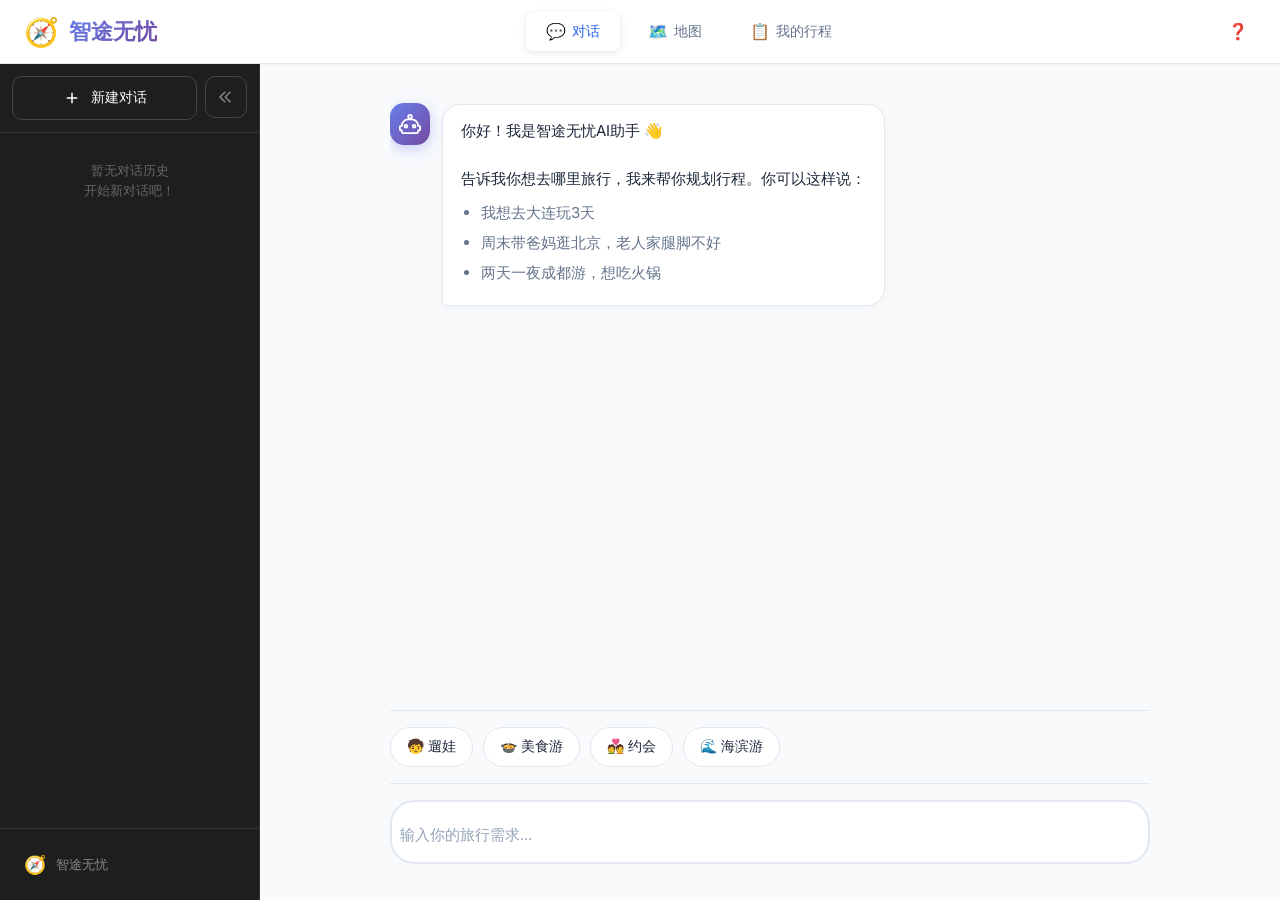
<file: frontend/index.html>
<!DOCTYPE html>
<html lang="zh-CN">

<head>
    <meta charset="UTF-8">
    <meta name="viewport" content="width=device-width, initial-scale=1.0">
    <title>智途无忧 - 基于高德开发平台的AI智能助手</title>
    <meta name="description" content="智途无忧 - 基于高德开发平台的AI智能助手，一句话生成个性化行程">

    <!-- 高德地图JS API -->
    <script src="https://webapi.amap.com/maps?v=2.0&key=d8b259a9fe4023f2c7b746f334505b70&plugin=AMap.Scale"></script>

    <!-- 引入样式 -->
    <link rel="stylesheet" href="css/style.css">
    <link rel="stylesheet" href="css/timeline.css">
    <link rel="stylesheet" href="css/chat.css">

    <!-- Google Fonts -->
    <link href="https://fonts.googleapis.com/css2?family=Inter:wght@300;400;500;600;700&display=swap" rel="stylesheet">
</head>

<body>
    <div class="app-container">
        <!-- 顶部导航 -->
        <header class="header">
            <div class="logo">
                <span class="logo-icon">🧭</span>
                <span class="logo-text">智途无忧</span>
            </div>
            <!-- 标签页导航 -->
            <nav class="tab-nav">
                <button class="tab-btn active" data-tab="chat">
                    <span class="tab-icon">💬</span>
                    <span class="tab-text">对话</span>
                </button>
                <button class="tab-btn" data-tab="map">
                    <span class="tab-icon">🗺️</span>
                    <span class="tab-text">地图</span>
                </button>
                <button class="tab-btn" data-tab="trips">
                    <span class="tab-icon">📋</span>
                    <span class="tab-text">我的行程</span>
                </button>
            </nav>
            <div class="header-actions">
                <button class="help-btn" title="帮助">❓</button>
            </div>
        </header>

        <!-- 主要内容区 - 标签页容器 -->
        <main class="tab-content-container">

            <!-- 对话标签页 -->
            <div class="tab-content active" id="tab-chat">
                <div class="chat-page-layout">
                    <!-- 左侧边栏 -->
                    <aside class="chat-sidebar" id="chatSidebar">
                        <div class="sidebar-header">
                            <button id="newChatBtn" class="new-chat-btn-sidebar">
                                <svg width="18" height="18" viewBox="0 0 24 24" fill="none" stroke="currentColor" stroke-width="2">
                                    <path d="M12 5v14M5 12h14"/>
                                </svg>
                                <span>新建对话</span>
                            </button>
                            <button id="toggleSidebarBtn" class="toggle-sidebar-btn" title="收起侧边栏">
                                <svg width="18" height="18" viewBox="0 0 24 24" fill="none" stroke="currentColor" stroke-width="2">
                                    <path d="M11 19l-7-7 7-7M18 19l-7-7 7-7"/>
                                </svg>
                            </button>
                        </div>
                        <div class="sidebar-content">
                            <div class="conversation-list" id="conversationList">
                                <!-- 对话历史由JS动态生成 -->
                            </div>
                        </div>
                        <div class="sidebar-footer">
                            <div class="sidebar-brand">
                                <span class="brand-icon">🧭</span>
                                <span class="brand-text">智途无忧</span>
                            </div>
                        </div>
                    </aside>

                    <!-- 侧边栏收起时的展开按钮 -->
                    <button id="expandSidebarBtn" class="expand-sidebar-btn hidden" title="展开侧边栏">
                        <svg width="18" height="18" viewBox="0 0 24 24" fill="none" stroke="currentColor" stroke-width="2">
                            <path d="M13 5l7 7-7 7M6 5l7 7-7 7"/>
                        </svg>
                    </button>

                    <!-- 主对话区域 -->
                    <div class="chat-main">
                        <div class="chat-container">
                            <!-- 聊天消息区域 -->
                            <div class="chat-messages" id="chatMessages">
                                <!-- 欢迎消息 -->
                                <div class="message ai-message">
                                    <div class="message-avatar">
                                        <div class="avatar-icon ai-avatar">
                                            <svg viewBox="0 0 24 24" fill="none" stroke="currentColor" stroke-width="2">
                                                <path d="M12 2a2 2 0 0 1 2 2c0 .74-.4 1.39-1 1.73V7h1a7 7 0 0 1 7 7h1a1 1 0 0 1 1 1v3a1 1 0 0 1-1 1h-1v1a2 2 0 0 1-2 2H5a2 2 0 0 1-2-2v-1H2a1 1 0 0 1-1-1v-3a1 1 0 0 1 1-1h1a7 7 0 0 1 7-7h1V5.73c-.6-.34-1-.99-1-1.73a2 2 0 0 1 2-2z"/>
                                                <circle cx="7.5" cy="14.5" r="1.5"/>
                                                <circle cx="16.5" cy="14.5" r="1.5"/>
                                            </svg>
                                        </div>
                                    </div>
                                    <div class="message-content">
                                        <div class="message-text">
                                            你好！我是智途无忧AI助手 👋<br><br>
                                            告诉我你想去哪里旅行，我来帮你规划行程。你可以这样说：
                                            <ul class="suggestion-list">
                                                <li>我想去大连玩3天</li>
                                                <li>周末带爸妈逛北京，老人家腿脚不好</li>
                                                <li>两天一夜成都游，想吃火锅</li>
                                            </ul>
                                        </div>
                                    </div>
                                </div>
                            </div>

                            <!-- 快捷示例 -->
                            <div class="quick-suggestions" id="quickSuggestions">
                                <button class="suggestion-chip" data-text="周末带小孩去科技馆玩">🧒 遛娃</button>
                                <button class="suggestion-chip" data-text="两天一夜成都游，想吃火锅">🍲 美食游</button>
                                <button class="suggestion-chip" data-text="情侣约会，找个浪漫的地方">💑 约会</button>
                                <button class="suggestion-chip" data-text="我想去大连玩3天">🌊 海滨游</button>
                            </div>

                            <!-- 输入区域 -->
                            <div class="chat-input-container">
                                <div class="chat-input-wrapper">
                                    <textarea id="chatInput" class="chat-input" placeholder="输入你的旅行需求..." rows="1"></textarea>
                                    <button id="sendBtn" class="send-btn" title="发送">
                                        <svg width="20" height="20" viewBox="0 0 24 24" fill="none" stroke="currentColor" stroke-width="2">
                                            <path d="M22 2L11 13M22 2l-7 20-4-9-9-4 20-7z"/>
                                        </svg>
                                    </button>
                                </div>
                            </div>
                        </div>
                    </div>
                </div>
            </div>

            <!-- 地图标签页 -->
            <div class="tab-content" id="tab-map">
                <div class="map-page-container">
                    <!-- 左侧面板 - 行程详情 -->
                    <aside class="left-panel">
                        <!-- 无行程提示 -->
                        <div id="noTripHint" class="no-trip-hint">
                            <div class="hint-icon">🗺️</div>
                            <h3>暂无行程</h3>
                            <p>在"对话"标签页中告诉我你的旅行计划，我来帮你规划行程</p>
                            <button class="go-chat-btn" onclick="switchTab('chat')">开始对话</button>
                        </div>

                        <!-- 行程结果 -->
                        <section id="tripResult" class="trip-result hidden">
                            <!-- AI 旅行智囊 -->
                            <div id="aiInsights" class="ai-insights-panel glass hidden">
                                <div class="insights-header">
                                    <span class="insights-icon">💡</span>
                                    <span class="insights-title">AI 旅行智囊团</span>
                                </div>
                                <div class="insights-grid">
                                    <div class="insight-column">
                                        <div class="insight-label">🧳 必备清单</div>
                                        <ul id="packingList" class="insight-list"></ul>
                                    </div>
                                    <div class="insight-column">
                                        <div class="insight-label">😋 地道美食</div>
                                        <ul id="delicaciesList" class="insight-list"></ul>
                                    </div>
                                    <div class="insight-column">
                                        <div class="insight-label">💡 专业建议</div>
                                        <ul id="proTipsList" class="insight-list"></ul>
                                    </div>
                                </div>
                            </div>

                            <!-- 行程摘要 -->
                            <div class="trip-summary">
                                <h3 id="tripTitle" class="trip-title">北京一日游</h3>
                                <p id="tripSummaryText" class="trip-summary-text"></p>

                                <!-- 天气卡片 -->
                                <div id="weatherCard" class="weather-card">
                                    <span class="weather-icon">☀️</span>
                                    <span class="weather-text">晴 25°C</span>
                                </div>
                            </div>

                            <!-- 统计数据 -->
                            <div class="trip-stats">
                                <div class="stat-item">
                                    <span class="stat-value" id="totalDuration">0</span>
                                    <span class="stat-label">小时</span>
                                </div>
                                <div class="stat-item">
                                    <span class="stat-value" id="totalDistance">0</span>
                                    <span class="stat-label">公里</span>
                                </div>
                                <div class="stat-item">
                                    <span class="stat-value" id="totalCost">0</span>
                                    <span class="stat-label">元/人</span>
                                </div>
                            </div>

                            <!-- 天数切换标签 -->
                            <div class="day-scroll-wrapper hidden" id="dayTabsWrapper">
                                <div class="day-scroll-tabs" id="dayTabs">
                                    <!-- JS动态生成 -->
                                </div>
                            </div>

                            <!-- 每日摘要 -->
                            <div id="daySummary" class="day-summary hidden"></div>

                            <!-- 时间轴 -->
                            <div class="timeline-container">
                                <h4 class="timeline-title">📅 行程安排</h4>
                                <div id="timeline" class="timeline">
                                    <!-- 时间轴内容由JS动态生成 -->
                                </div>
                            </div>

                            <!-- 操作按钮 -->
                            <div class="action-buttons">
                                <button class="action-btn primary" id="openAmapBtn">
                                    <span>📍</span> 打开地图
                                </button>
                                <button class="action-btn secondary" id="saveTripBtn">
                                    <span>💾</span> 保存行程
                                </button>
                                <button class="action-btn secondary" id="shareBtn">
                                    <span>📤</span> 分享
                                </button>
                            </div>
                        </section>
                    </aside>

                    <!-- 右侧地图区域 -->
                    <div class="map-container">
                        <div id="mapView" class="map-view"></div>

                        <!-- 地图控制按钮 -->
                        <div class="map-controls">
                            <button class="map-control-btn active-3d" id="toggle3DBtn" title="切换3D视角">3D</button>
                            <button class="map-control-btn active-traffic" id="toggleTrafficBtn" title="实时路况">🚦</button>
                            <button class="map-control-btn" id="zoomInBtn" title="放大">+</button>
                            <button class="map-control-btn" id="zoomOutBtn" title="缩小">-</button>
                            <button class="map-control-btn" id="locateBtn" title="定位">📍</button>
                        </div>
                    </div>
                </div>
            </div>

            <!-- 我的行程标签页 -->
            <div class="tab-content" id="tab-trips">
                <div class="trips-page-container">
                    <div class="trips-header">
                        <h2 class="trips-title">我的行程</h2>
                    </div>
                    <div id="tripGrid" class="trip-grid">
                        <!-- JS动态生成 -->
                        <div class="loading-spinner" style="margin: 40px auto;"></div>
                    </div>
                </div>
            </div>

        </main>
    </div>

    <!-- 引入JS -->
    <script src="js/config.js"></script>
    <script src="js/api.js?v=3"></script>
    <script src="js/map.js"></script>
    <script src="js/timeline.js"></script>
    <script src="js/chat.js"></script>
    <script src="js/app.js?v=2"></script>
</body>

</html>
</file>
<file: frontend/css/style.css>
/* ========================================
   途智AI - 主样式文件
   ======================================== */

/* CSS变量 - 设计系统 */
:root {
    /* 主色调 */
    --primary-color: #2563eb;
    --primary-hover: #1d4ed8;
    --primary-light: #dbeafe;

    /* 渐变色 */
    --gradient-primary: linear-gradient(135deg, #667eea 0%, #764ba2 100%);
    --gradient-secondary: linear-gradient(135deg, #f093fb 0%, #f5576c 100%);
    --gradient-success: linear-gradient(135deg, #11998e 0%, #38ef7d 100%);

    /* 中性色 */
    --bg-color: #f8fafc;
    --bg-card: #ffffff;
    --bg-dark: #1e293b;
    --text-primary: #1e293b;
    --text-secondary: #64748b;
    --text-light: #94a3b8;
    --border-color: #e2e8f0;

    /* 状态色 */
    --success-color: #10b981;
    --warning-color: #f59e0b;
    --error-color: #ef4444;

    /* 阴影 */
    --shadow-sm: 0 1px 2px 0 rgb(0 0 0 / 0.05);
    --shadow-md: 0 4px 6px -1px rgb(0 0 0 / 0.1), 0 2px 4px -2px rgb(0 0 0 / 0.1);
    --shadow-lg: 0 10px 15px -3px rgb(0 0 0 / 0.1), 0 4px 6px -4px rgb(0 0 0 / 0.1);
    --shadow-xl: 0 20px 25px -5px rgb(0 0 0 / 0.1), 0 8px 10px -6px rgb(0 0 0 / 0.1);

    /* 圆角 */
    --radius-sm: 6px;
    --radius-md: 10px;
    --radius-lg: 16px;
    --radius-xl: 24px;

    /* 过渡 */
    --transition-fast: 0.15s ease;
    --transition-normal: 0.3s ease;
}

/* 基础样式重置 */
* {
    margin: 0;
    padding: 0;
    box-sizing: border-box;
}

html,
body {
    height: 100%;
    font-family: 'Inter', -apple-system, BlinkMacSystemFont, 'Segoe UI', Roboto, sans-serif;
    font-size: 14px;
    color: var(--text-primary);
    background: var(--bg-color);
    line-height: 1.5;
}

/* 隐藏类 */
.hidden {
    display: none !important;
}

/* ========================================
   布局
   ======================================== */
.app-container {
    display: flex;
    flex-direction: column;
    height: 100vh;
    overflow: hidden;
}

/* 顶部导航 */
.header {
    display: flex;
    align-items: center;
    justify-content: space-between;
    padding: 0 24px;
    height: 64px;
    background: var(--bg-card);
    border-bottom: 1px solid var(--border-color);
    box-shadow: var(--shadow-sm);
    z-index: 100;
}

.logo {
    display: flex;
    align-items: center;
    gap: 10px;
}

.logo-icon {
    font-size: 28px;
}

.logo-text {
    font-size: 22px;
    font-weight: 700;
    background: var(--gradient-primary);
    -webkit-background-clip: text;
    -webkit-text-fill-color: transparent;
    background-clip: text;
}

.nav {
    display: flex;
    gap: 24px;
}

.nav-link {
    color: var(--text-secondary);
    text-decoration: none;
    font-weight: 500;
    padding: 8px 16px;
    border-radius: var(--radius-md);
    transition: var(--transition-fast);
}

.nav-link:hover {
    color: var(--primary-color);
    background: var(--primary-light);
}

.nav-link.active {
    color: var(--primary-color);
    background: var(--primary-light);
}

/* 主内容区 */
.main-content {
    display: flex;
    flex: 1;
    overflow: hidden;
}

/* 左侧面板 */
.left-panel {
    width: 420px;
    min-width: 420px;
    background: linear-gradient(180deg, #ffffff 0%, #f8fafc 100%);
    border-right: 1px solid var(--border-color);
    display: flex;
    flex-direction: column;
    overflow-y: auto;
}

/* ========================================
   输入区域
   ======================================== */
.input-section {
    padding: 24px;
    border-bottom: 1px solid var(--border-color);
}

.section-title {
    font-size: 18px;
    font-weight: 600;
    margin-bottom: 16px;
    color: var(--text-primary);
}

.input-wrapper {
    display: flex;
    flex-direction: column;
    gap: 12px;
}

.trip-input {
    width: 100%;
    padding: 16px;
    border: 2px solid var(--border-color);
    border-radius: var(--radius-lg);
    font-size: 15px;
    font-family: inherit;
    resize: none;
    transition: var(--transition-fast);
    background: var(--bg-color);
}

.trip-input:focus {
    outline: none;
    border-color: var(--primary-color);
    box-shadow: 0 0 0 4px var(--primary-light);
}

.trip-input::placeholder {
    color: var(--text-light);
}

.generate-btn {
    display: flex;
    align-items: center;
    justify-content: center;
    gap: 8px;
    padding: 14px 24px;
    border: none;
    border-radius: var(--radius-lg);
    background: var(--gradient-primary);
    color: white;
    font-size: 16px;
    font-weight: 600;
    cursor: pointer;
    transition: var(--transition-normal);
    box-shadow: var(--shadow-md);
}

.generate-btn:hover {
    transform: translateY(-2px);
    box-shadow: var(--shadow-lg);
}

.generate-btn:active {
    transform: translateY(0);
}

.btn-icon {
    font-size: 18px;
}

/* 快捷示例 */
.quick-examples {
    display: flex;
    flex-wrap: wrap;
    align-items: center;
    gap: 8px;
    margin-top: 16px;
}

.example-label {
    font-size: 13px;
    color: var(--text-light);
}

.example-tag {
    padding: 6px 12px;
    border: 1px solid var(--border-color);
    border-radius: 20px;
    background: var(--bg-color);
    color: var(--text-secondary);
    font-size: 13px;
    cursor: pointer;
    transition: var(--transition-fast);
}

.example-tag:hover {
    border-color: var(--primary-color);
    color: var(--primary-color);
    background: var(--primary-light);
}

/* ========================================
   加载状态
   ======================================== */
.loading-section {
    display: flex;
    flex-direction: column;
    align-items: center;
    justify-content: center;
    padding: 60px 24px;
}

.loading-spinner {
    width: 48px;
    height: 48px;
    border: 4px solid var(--border-color);
    border-top-color: var(--primary-color);
    border-radius: 50%;
    animation: spin 1s linear infinite;
}

@keyframes spin {
    to {
        transform: rotate(360deg);
    }
}

.loading-text {
    margin-top: 16px;
    color: var(--text-secondary);
    font-size: 15px;
}

/* ========================================
   行程结果
   ======================================== */
.trip-result {
    flex: 1;
    padding: 20px;
    overflow-y: auto;
}

.trip-summary {
    margin-bottom: 20px;
    padding: 20px;
    background: linear-gradient(135deg, rgba(102, 126, 234, 0.08) 0%, rgba(118, 75, 162, 0.08) 100%);
    border-radius: 16px;
    border: 1px solid rgba(102, 126, 234, 0.15);
}

.trip-title {
    font-size: 20px;
    font-weight: 700;
    margin-bottom: 8px;
    background: var(--gradient-primary);
    -webkit-background-clip: text;
    -webkit-text-fill-color: transparent;
    background-clip: text;
    letter-spacing: -0.3px;
}

.trip-summary-text {
    color: var(--text-secondary);
    font-size: 13px;
    line-height: 1.6;
}

/* 天气卡片 */
.weather-card {
    display: inline-flex;
    align-items: center;
    gap: 8px;
    margin-top: 12px;
    padding: 8px 14px;
    background: linear-gradient(135deg, #fef3c7 0%, #fde68a 100%);
    border-radius: 20px;
    font-size: 13px;
    font-weight: 600;
    color: #92400e;
    box-shadow: 0 2px 8px rgba(251, 191, 36, 0.2);
}

.weather-icon {
    font-size: 16px;
}

/* 统计数据 */
.trip-stats {
    display: flex;
    gap: 12px;
    margin-bottom: 20px;
}

.stat-item {
    flex: 1;
    text-align: center;
    padding: 16px 12px;
    background: var(--bg-card);
    border-radius: 14px;
    border: 1px solid var(--border-color);
    box-shadow: 0 2px 8px rgba(0, 0, 0, 0.04);
    transition: all 0.2s ease;
}

.stat-item:hover {
    transform: translateY(-2px);
    box-shadow: 0 4px 12px rgba(0, 0, 0, 0.08);
    border-color: var(--primary-light);
}

.stat-value {
    display: block;
    font-size: 22px;
    font-weight: 700;
    background: var(--gradient-primary);
    -webkit-background-clip: text;
    -webkit-text-fill-color: transparent;
    background-clip: text;
    margin-bottom: 4px;
}

.stat-label {
    font-size: 11px;
    color: var(--text-light);
    font-weight: 500;
    text-transform: uppercase;
    letter-spacing: 0.5px;
}

/* 时间轴标题 */
.timeline-title {
    font-size: 15px;
    font-weight: 600;
    margin-bottom: 16px;
    color: var(--text-primary);
    display: flex;
    align-items: center;
    gap: 8px;
}

/* 时间轴容器 */
.timeline-container {
    padding: 0;
}

/* 操作按钮 */
.action-buttons {
    display: flex;
    gap: 10px;
    margin-top: 20px;
    padding-top: 20px;
    border-top: 1px solid var(--border-color);
}

.action-btn {
    flex: 1;
    display: flex;
    align-items: center;
    justify-content: center;
    gap: 6px;
    padding: 12px 14px;
    border: none;
    border-radius: 12px;
    font-size: 13px;
    font-weight: 600;
    cursor: pointer;
    transition: all 0.2s ease;
}

.action-btn.primary {
    background: var(--gradient-success);
    color: white;
    box-shadow: 0 4px 12px rgba(16, 185, 129, 0.25);
}

.action-btn.primary:hover {
    transform: translateY(-2px);
    box-shadow: 0 6px 16px rgba(16, 185, 129, 0.35);
}

.action-btn.secondary {
    background: var(--bg-card);
    color: var(--text-secondary);
    border: 1px solid var(--border-color);
}

.action-btn.secondary:hover {
    background: var(--bg-color);
    border-color: var(--primary-light);
    color: var(--primary-color);
}

/* ========================================
   地图区域
   ======================================== */
.map-container {
    flex: 1;
    position: relative;
    background: #e5e7eb;
}

.map-view {
    width: 100%;
    height: 100%;
}

.map-controls {
    position: absolute;
    right: 20px;
    top: 50%;
    transform: translateY(-50%);
    display: flex;
    flex-direction: column;
    gap: 8px;
}

.map-control-btn {
    width: 40px;
    height: 40px;
    border: none;
    border-radius: var(--radius-md);
    background: var(--bg-card);
    color: var(--text-primary);
    font-size: 18px;
    cursor: pointer;
    box-shadow: var(--shadow-md);
    transition: var(--transition-fast);
}

.map-control-btn:hover {
    background: var(--primary-light);
    color: var(--primary-color);
}

/* 3D 切换按钮激活状态 */
.map-control-btn.active-3d {
    background: linear-gradient(135deg, #667eea 0%, #764ba2 100%);
    color: white;
    font-weight: bold;
}

/* 实时路况按钮激活状态 */
.map-control-btn.active-traffic {
    background: linear-gradient(135deg, #10b981 0%, #059669 100%);
    color: white;
}

/* ========================================
   Day Tabs
   ======================================== */
.day-scroll-wrapper {
    overflow-x: auto;
    white-space: nowrap;
    margin-bottom: 0;
    padding: 16px 20px;
    border-bottom: 1px solid var(--border-color);
    background: var(--bg-card);
}

.day-scroll-tabs {
    display: inline-flex;
    gap: 10px;
    padding-bottom: 0;
}

.day-tab {
    display: inline-flex;
    align-items: center;
    justify-content: center;
    padding: 10px 18px;
    border: none;
    border-radius: 24px;
    background: var(--bg-color);
    color: var(--text-secondary);
    font-size: 13px;
    font-weight: 600;
    cursor: pointer;
    transition: all 0.2s ease;
    box-shadow: 0 1px 3px rgba(0, 0, 0, 0.05);
}

.day-tab:hover {
    color: var(--primary-color);
    background: var(--primary-light);
}

.day-tab.active {
    background: var(--gradient-primary);
    color: white;
    border: none;
    box-shadow: 0 4px 12px rgba(102, 126, 234, 0.3);
}

/* ========================================
   响应式设计
   ======================================== */
@media (max-width: 768px) {
    .main-content {
        flex-direction: column;
    }

    .left-panel {
        width: 100%;
        min-width: 100%;
        max-height: 50vh;
    }

    .map-container {
        height: 50vh;
    }

    .nav {
        display: none;
    }
}

/* 每日摘要 */
.day-summary {
    background: linear-gradient(135deg, #ede9fe 0%, #ddd6fe 100%);
    border-left: 4px solid #8b5cf6;
    padding: 14px 18px;
    margin: 16px 0;
    border-radius: 4px 12px 12px 4px;
    font-size: 13px;
    color: #5b21b6;
    line-height: 1.6;
    font-style: normal;
    font-weight: 500;
    box-shadow: 0 2px 8px rgba(139, 92, 246, 0.1);
}

.day-summary.hidden {
    display: none;
}

/* === V3 增强样式 (2025.12) === */

/* 毛玻璃效果 */
.glass {
    background: rgba(255, 255, 0.4) !important;
    /* 更透明的基础色 */
    backdrop-filter: blur(12px) saturate(180%) !important;
    -webkit-backdrop-filter: blur(12px) saturate(180%) !important;
    border: 1px solid rgba(255, 255, 255, 0.2) !important;
}

/* AI 智囊团面板 - 全新设计 */
.ai-insights-panel {
    margin-bottom: 24px;
    padding: 0;
    border-radius: 20px;
    overflow: hidden;
    box-shadow: 0 4px 24px rgba(102, 126, 234, 0.12);
    background: linear-gradient(135deg, #667eea 0%, #764ba2 100%);
}

.insights-header {
    display: flex;
    align-items: center;
    gap: 12px;
    padding: 16px 20px;
    background: transparent;
    border-bottom: none;
    margin-bottom: 0;
}

.insights-icon {
    width: 36px;
    height: 36px;
    display: flex;
    align-items: center;
    justify-content: center;
    background: rgba(255, 255, 255, 0.2);
    border-radius: 10px;
    font-size: 18px;
}

.insights-title {
    font-weight: 700;
    font-size: 16px;
    color: #ffffff;
    letter-spacing: 0.3px;
    text-shadow: 0 1px 2px rgba(0, 0, 0, 0.1);
}

.insights-grid {
    display: flex;
    flex-direction: column;
    gap: 0;
    background: #ffffff;
    border-radius: 16px 16px 20px 20px;
    margin: 0 4px 4px 4px;
    overflow: hidden;
}

.insight-column {
    background: transparent;
    padding: 16px 20px;
    border-radius: 0;
    transition: all 0.25s ease;
    border-bottom: 1px solid #f1f5f9;
    position: relative;
}

.insight-column:last-child {
    border-bottom: none;
}

.insight-column:hover {
    transform: none;
    background: linear-gradient(90deg, #f8fafc 0%, transparent 100%);
    box-shadow: none;
}

.insight-column::before {
    content: '';
    position: absolute;
    left: 0;
    top: 50%;
    transform: translateY(-50%);
    width: 3px;
    height: 0;
    background: linear-gradient(135deg, #667eea 0%, #764ba2 100%);
    border-radius: 0 2px 2px 0;
    transition: height 0.25s ease;
}

.insight-column:hover::before {
    height: 60%;
}

.insight-label {
    font-size: 13px;
    font-weight: 700;
    color: #1e293b;
    margin-bottom: 10px;
    display: flex;
    align-items: center;
    gap: 8px;
}

.insight-label::before {
    display: none;
}

.insight-list {
    list-style: none;
    padding: 0;
    margin: 0;
    display: flex;
    flex-wrap: wrap;
    gap: 8px;
}

.insight-list li {
    font-size: 13px;
    color: #475569;
    margin-bottom: 0;
    padding: 6px 12px;
    position: relative;
    line-height: 1.4;
    background: linear-gradient(135deg, #f8fafc 0%, #f1f5f9 100%);
    border-radius: 20px;
    border: 1px solid #e2e8f0;
    transition: all 0.2s ease;
}

.insight-list li::before {
    display: none;
}

.insight-list li:hover {
    background: linear-gradient(135deg, #ede9fe 0%, #ddd6fe 100%);
    border-color: #c4b5fd;
    color: #5b21b6;
    transform: translateY(-1px);
}

/* 不同类别的特殊样式 */
#packingList li {
    background: linear-gradient(135deg, #fef3c7 0%, #fde68a 100%);
    border-color: #fcd34d;
    color: #92400e;
}

#packingList li:hover {
    background: linear-gradient(135deg, #fde68a 0%, #fcd34d 100%);
    border-color: #f59e0b;
    color: #78350f;
}

#delicaciesList li {
    background: linear-gradient(135deg, #fee2e2 0%, #fecaca 100%);
    border-color: #fca5a5;
    color: #991b1b;
}

#delicaciesList li:hover {
    background: linear-gradient(135deg, #fecaca 0%, #fca5a5 100%);
    border-color: #f87171;
    color: #7f1d1d;
}

#proTipsList li {
    background: linear-gradient(135deg, #d1fae5 0%, #a7f3d0 100%);
    border-color: #6ee7b7;
    color: #065f46;
}

#proTipsList li:hover {
    background: linear-gradient(135deg, #a7f3d0 0%, #6ee7b7 100%);
    border-color: #34d399;
    color: #064e3b;
}

/* 3D 切换按钮样式 */
.map-control-btn.active-3d {
    background-color: var(--primary-color) !important;
    color: white !important;
    font-weight: bold;
}

/* 动画提升 */
#tripResult.animate-fade-in {
    animation: slideUpFade 0.7s cubic-bezier(0.16, 1, 0.3, 1);
}

@keyframes slideUpFade {
    from {
        opacity: 0;
        transform: translateY(20px);
    }

    to {
        opacity: 1;
        transform: translateY(0);
    }
}

@media (max-width: 1024px) {
    .insights-grid {
        flex-direction: column;
    }

    .insight-list {
        gap: 6px;
    }

    .insight-list li {
        font-size: 12px;
        padding: 5px 10px;
    }
}
</file>
<file: frontend/css/timeline.css>
/* ========================================
   时间轴样式
   ======================================== */

.timeline {
    position: relative;
    padding-left: 24px;
}

/* 时间轴竖线 */
.timeline::before {
    content: '';
    position: absolute;
    left: 6px;
    top: 0;
    bottom: 0;
    width: 2px;
    background: linear-gradient(to bottom, var(--primary-color) 0%, var(--border-color) 100%);
}

/* 时间轴项目 */
.timeline-item {
    position: relative;
    padding-bottom: 24px;
    animation: fadeInUp 0.5s ease forwards;
    opacity: 0;
}

.timeline-item:last-child {
    padding-bottom: 0;
}

@keyframes fadeInUp {
    from {
        opacity: 0;
        transform: translateY(20px);
    }

    to {
        opacity: 1;
        transform: translateY(0);
    }
}

/* 动画延迟 */
.timeline-item:nth-child(1) {
    animation-delay: 0.1s;
}

.timeline-item:nth-child(2) {
    animation-delay: 0.2s;
}

.timeline-item:nth-child(3) {
    animation-delay: 0.3s;
}

.timeline-item:nth-child(4) {
    animation-delay: 0.4s;
}

.timeline-item:nth-child(5) {
    animation-delay: 0.5s;
}

.timeline-item:nth-child(6) {
    animation-delay: 0.6s;
}

/* 时间点圆点 */
.timeline-dot {
    position: absolute;
    left: -24px;
    top: 4px;
    width: 14px;
    height: 14px;
    border-radius: 50%;
    background: var(--primary-color);
    border: 3px solid white;
    box-shadow: var(--shadow-md);
    z-index: 1;
}

.timeline-item.transport .timeline-dot {
    background: var(--success-color);
}

/* POI卡片 */
.timeline-poi-card {
    background: var(--bg-card);
    border-radius: var(--radius-lg);
    padding: 16px;
    border: 1px solid var(--border-color);
    box-shadow: var(--shadow-sm);
    transition: var(--transition-fast);
    cursor: pointer;
}

.timeline-poi-card:hover {
    border-color: var(--primary-color);
    box-shadow: var(--shadow-md);
    transform: translateX(4px);
}

/* POI头部 */
.poi-header {
    display: flex;
    justify-content: space-between;
    align-items: flex-start;
    margin-bottom: 8px;
}

.poi-time {
    font-size: 13px;
    font-weight: 600;
    color: var(--primary-color);
    background: var(--primary-light);
    padding: 2px 8px;
    border-radius: 12px;
}

.poi-duration {
    font-size: 12px;
    color: var(--text-light);
}

/* POI信息 */
.poi-name {
    font-size: 16px;
    font-weight: 600;
    color: var(--text-primary);
    margin-bottom: 4px;
}

.poi-type {
    display: inline-block;
    font-size: 12px;
    color: var(--text-secondary);
    background: var(--bg-color);
    padding: 2px 8px;
    border-radius: 10px;
    margin-bottom: 8px;
}

.poi-address {
    font-size: 13px;
    color: var(--text-light);
    margin-bottom: 8px;
}

/* POI底部信息 */
.poi-footer {
    display: flex;
    justify-content: space-between;
    align-items: center;
    padding-top: 8px;
    border-top: 1px dashed var(--border-color);
}

.poi-cost {
    font-size: 14px;
    font-weight: 600;
    color: var(--warning-color);
}

.poi-action {
    font-size: 12px;
    color: var(--primary-color);
    text-decoration: none;
    display: flex;
    align-items: center;
    gap: 4px;
}

.poi-action:hover {
    text-decoration: underline;
}

/* 交通卡片 */
.timeline-transport-card {
    background: linear-gradient(135deg, #f0fdf4 0%, #dcfce7 100%);
    border-radius: var(--radius-md);
    padding: 12px 16px;
    border: 1px solid #bbf7d0;
    display: flex;
    align-items: center;
    gap: 12px;
}

.transport-icon {
    font-size: 24px;
    width: 40px;
    height: 40px;
    display: flex;
    align-items: center;
    justify-content: center;
    background: white;
    border-radius: 50%;
    box-shadow: var(--shadow-sm);
}

.transport-info {
    flex: 1;
}

.transport-mode {
    font-size: 14px;
    font-weight: 500;
    color: var(--text-primary);
}

.transport-detail {
    font-size: 12px;
    color: var(--text-secondary);
}

.transport-cost {
    font-size: 14px;
    font-weight: 600;
    color: var(--success-color);
}

/* 交通方式图标样式 */
.transport-icon.walking {
    background: #fef3c7;
}

.transport-icon.transit {
    background: #dbeafe;
}

.transport-icon.driving {
    background: #f3e8ff;
}

.transport-icon.riding {
    background: #dcfce7;
}

/* 每日分隔 */
.timeline-day-header {
    display: flex;
    align-items: center;
    gap: 12px;
    margin-bottom: 16px;
    padding-bottom: 12px;
    border-bottom: 2px solid var(--primary-color);
}

.day-badge {
    display: inline-flex;
    align-items: center;
    justify-content: center;
    padding: 6px 16px;
    background: var(--gradient-primary);
    color: white;
    border-radius: 20px;
    font-size: 14px;
    font-weight: 600;
}

.day-date {
    font-size: 14px;
    color: var(--text-secondary);
}

/* 每日统计 */
.timeline-day-summary {
    margin-top: 16px;
    padding: 12px 16px;
    background: var(--bg-color);
    border-radius: var(--radius-md);
    display: flex;
    justify-content: space-around;
}

.day-stat {
    text-align: center;
}

.day-stat-value {
    font-size: 16px;
    font-weight: 600;
    color: var(--primary-color);
}

.day-stat-label {
    font-size: 11px;
    color: var(--text-light);
}

/* ========================================
   POI 操作按钮
   ======================================== */
.poi-actions {
    display: flex;
    gap: 8px;
    margin-top: 12px;
    padding-top: 12px;
    border-top: 1px solid var(--border-color);
}

.poi-action-btn {
    flex: 1;
    padding: 8px 12px;
    border: none;
    border-radius: 8px;
    font-size: 13px;
    font-weight: 500;
    cursor: pointer;
    transition: all 0.2s ease;
    display: flex;
    align-items: center;
    justify-content: center;
    gap: 4px;
}

/* 导航按钮 */
.poi-action-btn.nav-btn {
    background: linear-gradient(135deg, #3b82f6 0%, #1d4ed8 100%);
    color: white;
}

.poi-action-btn.nav-btn:hover {
    transform: translateY(-2px);
    box-shadow: 0 4px 12px rgba(59, 130, 246, 0.4);
}

/* 打车按钮 */
.poi-action-btn.taxi-btn {
    background: linear-gradient(135deg, #f59e0b 0%, #d97706 100%);
    color: white;
}

.poi-action-btn.taxi-btn:hover {
    transform: translateY(-2px);
    box-shadow: 0 4px 12px rgba(245, 158, 11, 0.4);
}

/* 地图按钮 */
.poi-action-btn.map-btn {
    background: linear-gradient(135deg, #10b981 0%, #059669 100%);
    color: white;
}

.poi-action-btn.map-btn:hover {
    transform: translateY(-2px);
    box-shadow: 0 4px 12px rgba(16, 185, 129, 0.4);
}

/* 按钮点击效果 */
.poi-action-btn:active {
    transform: translateY(0);
}
</file>
<file: frontend/css/chat.css>
/**
 * 对话界面样式
 */

/* ===== 标签页导航 ===== */
.tab-nav {
    display: flex;
    gap: 8px;
    background: var(--bg-secondary);
    padding: 6px;
    border-radius: 12px;
}

.tab-btn {
    display: flex;
    align-items: center;
    gap: 6px;
    padding: 10px 20px;
    border: none;
    background: transparent;
    border-radius: 8px;
    cursor: pointer;
    font-size: 14px;
    font-weight: 500;
    color: var(--text-secondary);
    transition: all 0.2s ease;
}

.tab-btn:hover {
    background: rgba(255, 255, 255, 0.5);
    color: var(--text-primary);
}

.tab-btn.active {
    background: white;
    color: var(--primary-color);
    box-shadow: 0 2px 8px rgba(0, 0, 0, 0.1);
}

.tab-icon {
    font-size: 16px;
}

.header-actions {
    display: flex;
    align-items: center;
}

.help-btn {
    width: 36px;
    height: 36px;
    border: none;
    background: var(--bg-secondary);
    border-radius: 50%;
    cursor: pointer;
    font-size: 16px;
    transition: all 0.2s;
}

.help-btn:hover {
    background: var(--bg-tertiary);
}

/* ===== 标签页内容 ===== */
.tab-content-container {
    flex: 1;
    overflow: hidden;
    position: relative;
}

.tab-content {
    display: none;
    height: 100%;
    animation: fadeIn 0.3s ease;
}

.tab-content.active {
    display: flex;
}

@keyframes fadeIn {
    from { opacity: 0; }
    to { opacity: 1; }
}

/* ===== 对话页面布局 (类似OpenAI) ===== */
.chat-page-layout {
    display: flex;
    width: 100%;
    height: 100%;
    overflow: hidden;
}

/* 左侧边栏 */
.chat-sidebar {
    width: 260px;
    min-width: 260px;
    background: #1e1e1e;
    display: flex;
    flex-direction: column;
    transition: all 0.3s cubic-bezier(0.4, 0, 0.2, 1);
    border-right: 1px solid #333;
}

.chat-sidebar.collapsed {
    width: 0;
    min-width: 0;
    overflow: hidden;
    border-right: none;
}

.sidebar-header {
    padding: 12px;
    display: flex;
    gap: 8px;
    border-bottom: 1px solid #333;
}

.new-chat-btn-sidebar {
    flex: 1;
    display: flex;
    align-items: center;
    justify-content: center;
    gap: 10px;
    padding: 12px 16px;
    background: transparent;
    border: 1px solid #444;
    border-radius: 10px;
    color: #fff;
    font-size: 14px;
    font-weight: 500;
    cursor: pointer;
    transition: all 0.2s;
}

.new-chat-btn-sidebar:hover {
    background: #333;
    border-color: #555;
}

.new-chat-btn-sidebar svg {
    flex-shrink: 0;
}

.toggle-sidebar-btn {
    width: 42px;
    height: 42px;
    display: flex;
    align-items: center;
    justify-content: center;
    background: transparent;
    border: 1px solid #444;
    border-radius: 10px;
    color: #888;
    cursor: pointer;
    transition: all 0.2s;
}

.toggle-sidebar-btn:hover {
    background: #333;
    color: #fff;
}

.sidebar-content {
    flex: 1;
    overflow-y: auto;
    padding: 8px;
    /* 隐藏滚动条 */
    scrollbar-width: none;
    -ms-overflow-style: none;
}

.sidebar-content::-webkit-scrollbar {
    display: none;
}

/* 对话列表 */
.conversation-list {
    display: flex;
    flex-direction: column;
    gap: 4px;
}

.conversation-item {
    display: flex;
    align-items: center;
    gap: 10px;
    padding: 12px 14px;
    background: transparent;
    border: none;
    border-radius: 10px;
    color: #ccc;
    font-size: 14px;
    text-align: left;
    cursor: pointer;
    transition: all 0.15s;
    position: relative;
}

.conversation-item:hover {
    background: #333;
    color: #fff;
}

.conversation-item.active {
    background: #333;
    color: #fff;
}

.conversation-item .conv-icon {
    font-size: 16px;
    flex-shrink: 0;
}

.conversation-item .conv-title {
    flex: 1;
    overflow: hidden;
    text-overflow: ellipsis;
    white-space: nowrap;
}

.conversation-item .conv-delete {
    opacity: 0;
    width: 28px;
    height: 28px;
    display: flex;
    align-items: center;
    justify-content: center;
    background: transparent;
    border: none;
    border-radius: 6px;
    color: #888;
    cursor: pointer;
    transition: all 0.15s;
}

.conversation-item:hover .conv-delete {
    opacity: 1;
}

.conversation-item .conv-delete:hover {
    background: #444;
    color: #ef4444;
}

.conversation-empty {
    padding: 20px;
    text-align: center;
    color: #666;
    font-size: 13px;
}

/* 侧边栏底部 */
.sidebar-footer {
    padding: 12px;
    border-top: 1px solid #333;
}

.sidebar-brand {
    display: flex;
    align-items: center;
    gap: 10px;
    padding: 10px 12px;
    border-radius: 10px;
    color: #888;
    font-size: 13px;
}

.sidebar-brand .brand-icon {
    font-size: 18px;
}

.sidebar-brand .brand-text {
    font-weight: 500;
}

/* 展开侧边栏按钮 */
.expand-sidebar-btn {
    position: absolute;
    left: 12px;
    top: 50%;
    transform: translateY(-50%);
    width: 32px;
    height: 72px;
    display: flex;
    align-items: center;
    justify-content: center;
    background: #1e1e1e;
    border: 1px solid #333;
    border-radius: 0 8px 8px 0;
    color: #888;
    cursor: pointer;
    transition: all 0.2s;
    z-index: 10;
}

.expand-sidebar-btn:hover {
    background: #333;
    color: #fff;
}

.expand-sidebar-btn.hidden {
    display: none;
}

/* 主对话区域 */
.chat-main {
    flex: 1;
    display: flex;
    flex-direction: column;
    overflow: hidden;
    background: var(--bg-color);
}

/* ===== 对话容器 ===== */
.chat-container {
    display: flex;
    flex-direction: column;
    width: 100%;
    max-width: 800px;
    margin: 0 auto;
    height: 100%;
    padding: 20px;
}

/* ===== 聊天消息区域 ===== */
.chat-messages {
    flex: 1;
    overflow-y: auto;
    padding: 20px 0;
    display: flex;
    flex-direction: column;
    gap: 20px;
    /* 隐藏滚动条但保留滚动功能 */
    scrollbar-width: none; /* Firefox */
    -ms-overflow-style: none; /* IE/Edge */
}

.chat-messages::-webkit-scrollbar {
    display: none; /* Chrome/Safari/Opera */
}

.message {
    display: flex;
    gap: 12px;
    max-width: 85%;
    animation: slideIn 0.3s ease;
}

@keyframes slideIn {
    from {
        opacity: 0;
        transform: translateY(10px);
    }
    to {
        opacity: 1;
        transform: translateY(0);
    }
}

.user-message {
    align-self: flex-end;
    flex-direction: row-reverse;
}

.ai-message {
    align-self: flex-start;
}

.message-avatar {
    width: 40px;
    height: 40px;
    border-radius: 50%;
    display: flex;
    align-items: center;
    justify-content: center;
    font-size: 20px;
    flex-shrink: 0;
}

/* 新的头像图标样式 */
.avatar-icon {
    width: 42px;
    height: 42px;
    border-radius: 14px;
    display: flex;
    align-items: center;
    justify-content: center;
    transition: all 0.25s cubic-bezier(0.4, 0, 0.2, 1);
    position: relative;
}

.avatar-icon svg {
    width: 22px;
    height: 22px;
}

.avatar-icon.ai-avatar {
    background: linear-gradient(135deg, #667eea 0%, #764ba2 100%);
    color: white;
    box-shadow: 0 4px 14px rgba(102, 126, 234, 0.35);
}

.avatar-icon.ai-avatar::before {
    content: '';
    position: absolute;
    inset: -2px;
    border-radius: 16px;
    background: linear-gradient(135deg, rgba(102, 126, 234, 0.3) 0%, rgba(118, 75, 162, 0.3) 100%);
    z-index: -1;
    opacity: 0;
    transition: opacity 0.25s;
}

.avatar-icon.user-avatar {
    background: linear-gradient(135deg, #10b981 0%, #059669 100%);
    color: white;
    box-shadow: 0 4px 14px rgba(16, 185, 129, 0.35);
}

.avatar-icon.user-avatar::before {
    content: '';
    position: absolute;
    inset: -2px;
    border-radius: 16px;
    background: linear-gradient(135deg, rgba(16, 185, 129, 0.3) 0%, rgba(5, 150, 105, 0.3) 100%);
    z-index: -1;
    opacity: 0;
    transition: opacity 0.25s;
}

.message:hover .avatar-icon {
    transform: translateY(-2px);
}

.message:hover .avatar-icon::before {
    opacity: 1;
}

.ai-message .message-avatar {
    /* 移除旧的背景样式 */
    background: transparent;
}

.user-message .message-avatar {
    /* 移除旧的背景样式 */
    background: transparent;
}

.message-content {
    display: flex;
    flex-direction: column;
    gap: 8px;
    max-width: calc(100% - 52px);
}

.message-text {
    padding: 14px 18px;
    border-radius: 18px;
    font-size: 15px;
    line-height: 1.6;
    word-break: break-word;
}

.ai-message .message-text {
    background: var(--bg-card);
    border: 1px solid var(--border-color);
    border-radius: 18px 18px 18px 4px;
    box-shadow: 0 2px 8px rgba(0, 0, 0, 0.04);
}

.user-message .message-text {
    background: linear-gradient(135deg, #667eea 0%, #764ba2 100%);
    color: #ffffff;
    border-radius: 18px 18px 4px 18px;
    box-shadow: 0 4px 12px rgba(102, 126, 234, 0.25);
}

.suggestion-list {
    margin: 10px 0 0 0;
    padding-left: 20px;
    color: var(--text-secondary);
}

.suggestion-list li {
    margin: 6px 0;
}

/* ===== 行程卡片预览 ===== */
.trip-card-preview {
    background: var(--bg-secondary);
    border-radius: 12px;
    padding: 16px;
    margin-top: 8px;
}

.trip-card-preview-header {
    display: flex;
    justify-content: space-between;
    align-items: center;
    margin-bottom: 12px;
}

.trip-card-preview-title {
    font-weight: 600;
    color: var(--text-primary);
}

.trip-card-preview-badge {
    background: var(--primary-light);
    color: var(--primary-color);
    padding: 4px 10px;
    border-radius: 20px;
    font-size: 12px;
    font-weight: 500;
}

.trip-card-preview-pois {
    display: flex;
    flex-wrap: wrap;
    gap: 8px;
    margin-bottom: 12px;
}

.poi-tag {
    background: white;
    padding: 6px 12px;
    border-radius: 20px;
    font-size: 13px;
    color: var(--text-secondary);
    border: 1px solid var(--border-color);
}

.view-map-btn {
    display: inline-flex;
    align-items: center;
    gap: 6px;
    padding: 10px 16px;
    background: var(--primary-color);
    color: white;
    border: none;
    border-radius: 8px;
    font-size: 14px;
    font-weight: 500;
    cursor: pointer;
    transition: all 0.2s;
}

.view-map-btn:hover {
    background: var(--primary-dark);
}

/* ===== 快捷建议 ===== */
.quick-suggestions {
    display: flex;
    flex-wrap: wrap;
    gap: 10px;
    padding: 16px 0;
    border-top: 1px solid var(--border-color);
}

.suggestion-chip {
    padding: 10px 16px;
    background: var(--bg-card);
    border: 1px solid var(--border-color);
    border-radius: 20px;
    font-size: 14px;
    cursor: pointer;
    transition: all 0.2s;
    color: var(--text-primary);
}

.suggestion-chip:hover {
    background: var(--primary-light);
    border-color: var(--primary-color);
    color: var(--primary-color);
}

/* ===== 输入区域 ===== */
.chat-input-container {
    padding: 16px 0;
    border-top: 1px solid var(--border-color);
}

.chat-input-wrapper {
    display: flex;
    align-items: flex-end;
    gap: 12px;
    background: var(--bg-card);
    border: 2px solid var(--border-color);
    border-radius: 24px;
    padding: 8px 8px 8px 8px;
    transition: all 0.2s;
}

.chat-input-wrapper:focus-within {
    border-color: var(--primary-color);
    box-shadow: 0 0 0 4px var(--primary-light);
}

/* 新建对话按钮 */
.new-chat-btn {
    width: 42px;
    height: 42px;
    border: none;
    background: linear-gradient(135deg, #f0f9ff 0%, #e0f2fe 100%);
    border-radius: 12px;
    cursor: pointer;
    display: flex;
    align-items: center;
    justify-content: center;
    color: #0284c7;
    transition: all 0.25s cubic-bezier(0.4, 0, 0.2, 1);
    flex-shrink: 0;
    border: 1px solid #bae6fd;
}

.new-chat-btn:hover {
    background: linear-gradient(135deg, #0ea5e9 0%, #0284c7 100%);
    color: white;
    border-color: transparent;
    transform: rotate(90deg);
    box-shadow: 0 4px 12px rgba(14, 165, 233, 0.35);
}

.new-chat-btn:active {
    transform: rotate(90deg) scale(0.95);
}

.chat-input {
    flex: 1;
    border: none;
    background: transparent;
    font-size: 15px;
    line-height: 1.5;
    resize: none;
    max-height: 120px;
    padding: 8px 0;
    font-family: inherit;
}

.chat-input:focus {
    outline: none;
}

.chat-input::placeholder {
    color: var(--text-light);
}

.send-btn {
    width: 44px;
    height: 44px;
    border: none;
    background: linear-gradient(135deg, var(--primary-color), var(--primary-dark));
    border-radius: 50%;
    cursor: pointer;
    display: flex;
    align-items: center;
    justify-content: center;
    color: white;
    transition: all 0.2s;
    flex-shrink: 0;
}

.send-btn:hover {
    transform: scale(1.05);
    box-shadow: 0 4px 12px rgba(102, 126, 234, 0.4);
}

.send-btn:disabled {
    opacity: 0.5;
    cursor: not-allowed;
    transform: none;
}

/* ===== 加载动画 ===== */
.typing-indicator {
    display: flex;
    gap: 4px;
    padding: 14px 18px;
    background: var(--bg-card);
    border: 1px solid var(--border-color);
    border-radius: 18px 18px 18px 4px;
}

.typing-dot {
    width: 8px;
    height: 8px;
    background: var(--text-light);
    border-radius: 50%;
    animation: typingBounce 1.4s infinite ease-in-out;
}

.typing-dot:nth-child(1) { animation-delay: 0s; }
.typing-dot:nth-child(2) { animation-delay: 0.2s; }
.typing-dot:nth-child(3) { animation-delay: 0.4s; }

@keyframes typingBounce {
    0%, 80%, 100% {
        transform: scale(0.8);
        opacity: 0.5;
    }
    40% {
        transform: scale(1);
        opacity: 1;
    }
}

/* ===== 地图页面容器 ===== */
.map-page-container {
    display: flex;
    width: 100%;
    height: 100%;
}

/* ===== 无行程提示 ===== */
.no-trip-hint {
    display: flex;
    flex-direction: column;
    align-items: center;
    justify-content: center;
    height: 100%;
    text-align: center;
    padding: 40px;
    color: var(--text-secondary);
}

.no-trip-hint .hint-icon {
    font-size: 64px;
    margin-bottom: 20px;
    opacity: 0.5;
}

.no-trip-hint h3 {
    font-size: 20px;
    color: var(--text-primary);
    margin-bottom: 10px;
}

.no-trip-hint p {
    margin-bottom: 24px;
    max-width: 300px;
}

.go-chat-btn {
    padding: 12px 24px;
    background: linear-gradient(135deg, var(--primary-color), var(--primary-dark));
    color: white;
    border: none;
    border-radius: 24px;
    font-size: 15px;
    font-weight: 500;
    cursor: pointer;
    transition: all 0.2s;
}

.go-chat-btn:hover {
    transform: translateY(-2px);
    box-shadow: 0 4px 12px rgba(102, 126, 234, 0.4);
}

/* ===== 我的行程页面 ===== */
.trips-page-container {
    width: 100%;
    max-width: 1000px;
    margin: 0 auto;
    padding: 30px;
    overflow-y: auto;
}

.trips-header {
    margin-bottom: 24px;
}

.trips-title {
    font-size: 28px;
    font-weight: 700;
    color: var(--text-primary);
}

.trip-grid {
    display: grid;
    grid-template-columns: repeat(auto-fill, minmax(300px, 1fr));
    gap: 24px;
}

.trip-card {
    background: var(--bg-card);
    border-radius: var(--radius-lg);
    padding: 24px;
    border: 1px solid var(--border-color);
    box-shadow: var(--shadow-sm);
    transition: var(--transition-normal);
    cursor: pointer;
    text-decoration: none;
    display: flex;
    flex-direction: column;
}

.trip-card:hover {
    transform: translateY(-4px);
    box-shadow: var(--shadow-lg);
    border-color: var(--primary-color);
}

.trip-card-header {
    display: flex;
    justify-content: space-between;
    align-items: flex-start;
    margin-bottom: 12px;
}

.trip-card-city {
    font-size: 14px;
    font-weight: 600;
    color: var(--primary-color);
    background: var(--primary-light);
    padding: 4px 12px;
    border-radius: 20px;
}

.trip-card-days {
    font-size: 14px;
    color: var(--text-secondary);
}

.trip-card-title {
    font-size: 18px;
    font-weight: 700;
    color: var(--text-primary);
    margin-bottom: 8px;
    line-height: 1.4;
}

.trip-card-footer {
    font-size: 13px;
    color: var(--text-light);
    margin-top: auto;
    padding-top: 16px;
    border-top: 1px dashed var(--border-color);
    display: flex;
    justify-content: space-between;
    align-items: center;
}

.delete-btn {
    background: #fee2e2;
    color: #dc2626;
    border: none;
    padding: 6px 12px;
    border-radius: 6px;
    font-size: 12px;
    cursor: pointer;
    transition: all 0.2s;
}

.delete-btn:hover {
    background: #dc2626;
    color: white;
}

.trip-card-time {
    font-size: 12px;
    color: var(--text-light);
    margin-top: 12px;
    padding-top: 8px;
    display: flex;
    align-items: center;
    gap: 6px;
}

.trip-card-time::before {
    content: '';
    display: inline-block;
    width: 12px;
    height: 12px;
    background-image: url("data:image/svg+xml,%3Csvg xmlns='http://www.w3.org/2000/svg' fill='none' viewBox='0 0 24 24' stroke='%2394a3b8'%3E%3Cpath stroke-linecap='round' stroke-linejoin='round' stroke-width='2' d='M12 8v4l3 3m6-3a9 9 0 11-18 0 9 9 0 0118 0z'/%3E%3C/svg%3E");
    background-size: contain;
}

.empty-state {
    text-align: center;
    padding: 60px 0;
    color: var(--text-secondary);
    grid-column: 1 / -1;
}

.empty-state h3 {
    font-size: 20px;
    color: var(--text-primary);
    margin-bottom: 10px;
}

.empty-state .go-chat-btn {
    margin-top: 20px;
}

/* ===== 搜索状态样式 ===== */
.searching {
    color: var(--primary-color);
    font-style: italic;
    display: flex;
    align-items: center;
    gap: 8px;
}

.searching::after {
    content: '';
    width: 12px;
    height: 12px;
    border: 2px solid var(--primary-color);
    border-top-color: transparent;
    border-radius: 50%;
    animation: spin 1s linear infinite;
}

@keyframes spin {
    to { transform: rotate(360deg); }
}

.search-badge {
    display: inline-flex;
    align-items: center;
    gap: 4px;
    margin-top: 8px;
    padding: 4px 10px;
    background: linear-gradient(135deg, #e0f2fe, #dbeafe);
    color: #0369a1;
    border-radius: 12px;
    font-size: 12px;
    font-weight: 500;
}

/* ===== 可折叠搜索结果卡片 ===== */
.search-results-card {
    margin-top: 12px;
    border: 1px solid var(--border-color);
    border-radius: 12px;
    overflow: hidden;
    background: var(--bg-secondary);
}

.search-results-header {
    display: flex;
    align-items: center;
    gap: 8px;
    padding: 10px 14px;
    background: linear-gradient(135deg, #e0f2fe, #dbeafe);
    cursor: pointer;
    user-select: none;
    transition: background 0.2s;
}

.search-results-header:hover {
    background: linear-gradient(135deg, #bae6fd, #93c5fd);
}

.search-results-icon {
    font-size: 14px;
}

.search-results-title {
    flex: 1;
    font-size: 13px;
    font-weight: 500;
    color: #0369a1;
}

.search-results-toggle {
    font-size: 10px;
    color: #0369a1;
    transition: transform 0.3s;
}

.search-results-card.expanded .search-results-toggle {
    transform: rotate(180deg);
}

.search-results-body {
    max-height: 0;
    overflow: hidden;
    transition: max-height 0.3s ease-out;
}

.search-results-card.expanded .search-results-body {
    max-height: 500px;
    overflow-y: auto;
}

.search-result-item {
    padding: 12px 14px;
    border-bottom: 1px solid var(--border-color);
}

.search-result-item:last-child {
    border-bottom: none;
}

.search-result-title {
    font-size: 13px;
    font-weight: 600;
    color: var(--text-primary);
    margin-bottom: 6px;
    line-height: 1.4;
}

.search-result-content {
    font-size: 12px;
    color: var(--text-secondary);
    line-height: 1.5;
    margin-bottom: 6px;
}

.search-result-link {
    font-size: 12px;
    color: var(--primary-color);
    text-decoration: none;
    display: inline-flex;
    align-items: center;
    gap: 4px;
}

.search-result-link:hover {
    text-decoration: underline;
}

/* ===== Toast 提示 ===== */
.toast {
    position: fixed;
    bottom: 100px;
    left: 50%;
    transform: translateX(-50%) translateY(20px);
    background: rgba(0, 0, 0, 0.8);
    color: white;
    padding: 12px 24px;
    border-radius: 24px;
    font-size: 14px;
    font-weight: 500;
    opacity: 0;
    transition: all 0.3s ease;
    z-index: 1000;
    pointer-events: none;
}

.toast.show {
    opacity: 1;
    transform: translateX(-50%) translateY(0);
}

/* ===== 聊天列表样式 ===== */
.chat-list {
    margin: 10px 0;
    padding-left: 0;
    list-style: none;
}

.chat-list li {
    position: relative;
    padding: 8px 0 8px 24px;
    margin: 4px 0;
    line-height: 1.5;
}

.chat-list li::before {
    content: '•';
    position: absolute;
    left: 8px;
    color: var(--primary-color);
    font-weight: bold;
}

/* 消息中的强调样式 */
.message-text strong {
    color: var(--primary-color);
    font-weight: 600;
}

.message-text em {
    font-style: italic;
    color: var(--text-secondary);
}

/* 用户消息中的样式覆盖 */
.user-message .message-text strong,
.user-message .message-text em {
    color: inherit;
}

/* ===== 打字机效果光标 ===== */
.typing-cursor {
    display: inline-block;
    width: 2px;
    height: 1em;
    background: var(--primary-color);
    margin-left: 2px;
    animation: blink 1s infinite;
    vertical-align: text-bottom;
}

@keyframes blink {
    0%, 50% { opacity: 1; }
    51%, 100% { opacity: 0; }
}

/* ===== 消息动画增强 ===== */
.message.ai-message {
    animation: slideInLeft 0.4s cubic-bezier(0.4, 0, 0.2, 1);
}

.message.user-message {
    animation: slideInRight 0.4s cubic-bezier(0.4, 0, 0.2, 1);
}

@keyframes slideInLeft {
    from {
        opacity: 0;
        transform: translateX(-20px);
    }
    to {
        opacity: 1;
        transform: translateX(0);
    }
}

@keyframes slideInRight {
    from {
        opacity: 0;
        transform: translateX(20px);
    }
    to {
        opacity: 1;
        transform: translateX(0);
    }
}

/* ===== 快捷建议增强 ===== */
.suggestion-chip {
    position: relative;
    overflow: hidden;
}

.suggestion-chip::after {
    content: '';
    position: absolute;
    top: 50%;
    left: 50%;
    width: 0;
    height: 0;
    background: rgba(102, 126, 234, 0.1);
    border-radius: 50%;
    transform: translate(-50%, -50%);
    transition: width 0.4s, height 0.4s;
}

.suggestion-chip:hover::after {
    width: 200%;
    height: 200%;
}

/* ===== 输入框增强 ===== */
.chat-input-wrapper {
    position: relative;
}

.chat-input-wrapper::before {
    content: '';
    position: absolute;
    inset: -2px;
    border-radius: 26px;
    background: linear-gradient(135deg, var(--primary-color), var(--primary-dark));
    opacity: 0;
    z-index: -1;
    transition: opacity 0.3s;
}

.chat-input-wrapper:focus-within::before {
    opacity: 0.15;
}

/* ===== 生成行程加载指示器 ===== */
.generating-indicator {
    display: flex;
    align-items: center;
    gap: 12px;
    padding: 16px 20px;
    background: linear-gradient(135deg, #f0f9ff 0%, #e0f2fe 100%);
    border: 1px solid #bae6fd;
    border-radius: 16px;
    animation: pulse-bg 2s ease-in-out infinite;
}

@keyframes pulse-bg {
    0%, 100% {
        background: linear-gradient(135deg, #f0f9ff 0%, #e0f2fe 100%);
    }
    50% {
        background: linear-gradient(135deg, #e0f2fe 0%, #dbeafe 100%);
    }
}

.generating-spinner {
    width: 24px;
    height: 24px;
    border: 3px solid #bae6fd;
    border-top-color: #0284c7;
    border-radius: 50%;
    animation: spin 1s linear infinite;
}

@keyframes spin {
    to {
        transform: rotate(360deg);
    }
}

.generating-text {
    font-size: 14px;
    font-weight: 500;
    color: #0369a1;
    animation: text-pulse 1.5s ease-in-out infinite;
}

@keyframes text-pulse {
    0%, 100% {
        opacity: 1;
    }
    50% {
        opacity: 0.7;
    }
}
</file>
